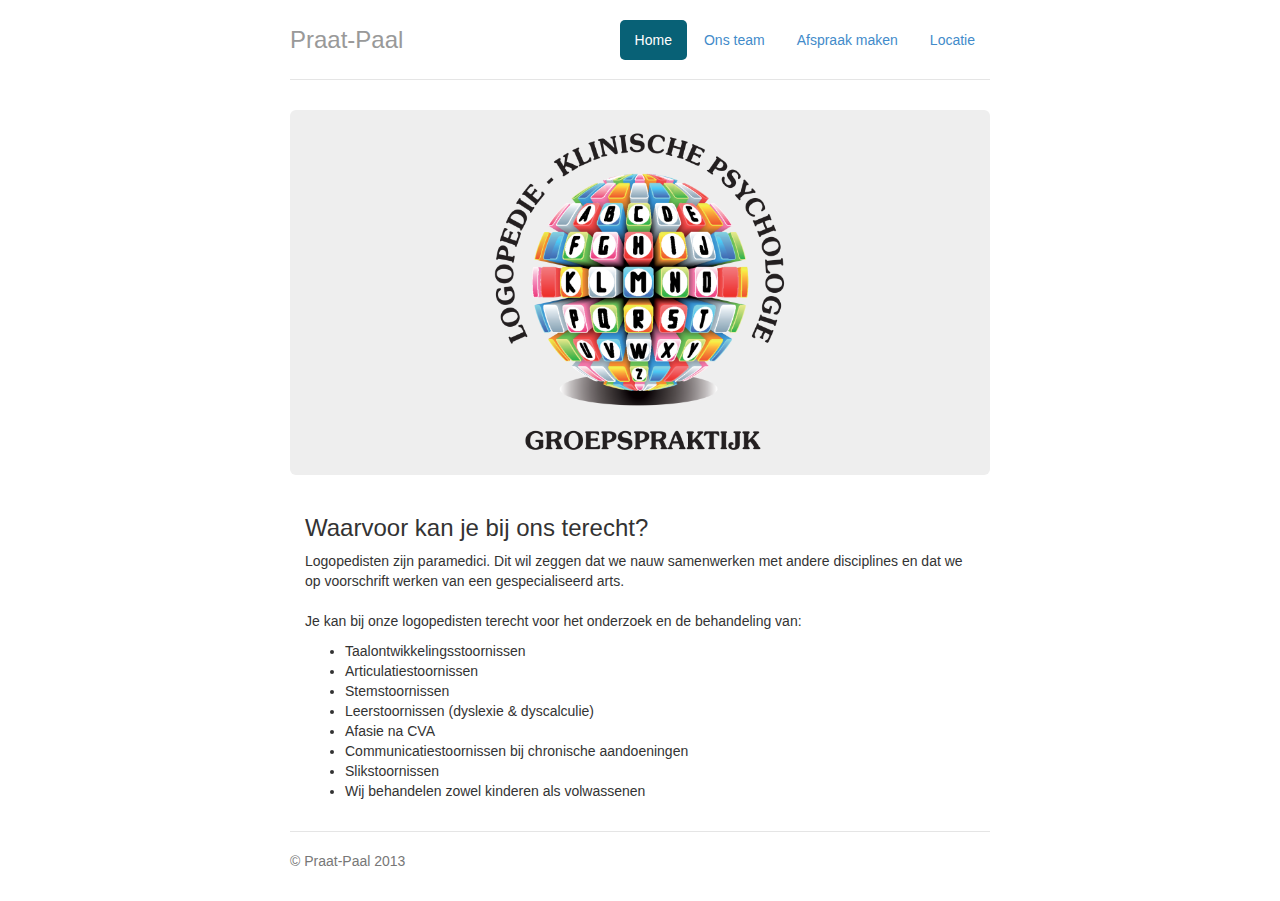
<file: index.html>
<!DOCTYPE html>
<html lang="en">
  
<!-- Mirrored from praatpaal.apphb.com/ by HTTrack Website Copier/3.x [XR&CO'2010], Mon, 26 Aug 2013 18:16:30 GMT -->
<head>
    <meta charset="utf-8">
    <meta name="viewport" content="width=device-width, initial-scale=1.0">
    <meta name="description" content="Groepspraktijk logopedie in Paal (Beringen)">


    <title>Groepspraktijk Praat-Paal - Logopedie</title>

    <link rel="icon" type="image/ico" href="Content/favicon.ico">

    <!-- Bootstrap core CSS -->
    <link href="Content/css/bootstrap.css" rel="stylesheet">

    <!-- Custom styles for this template -->
    <link href="Content/css/jumbotron-narrow.css" rel="stylesheet">

    <!-- HTML5 shim and Respond.js IE8 support of HTML5 elements and media queries -->
    <!--[if lt IE 9]>
      <script src="/assets/js/html5shiv.js"></script>
      <script src="/assets/js/respond.min.js"></script>
    <![endif]-->
  </head>

  <body>

    <div class="container">
      <div class="header">
        <ul class="nav nav-pills pull-right">
          <li><a href="/index.html">Home</a></li>          
          <li><a href="/onsteam.html">Ons team</a></li>
          <li><a href="/afspraakmaken.html">Afspraak maken</a></li>
          <li><a href="/locatie.html">Locatie</a></li>
        </ul>
        <h3 class="text-muted">Praat-Paal</h3>
      </div>

      

 <div class="jumbotron">
    <img width="320px" src="Content/logo.png" />              
</div>

<div class="row marketing">
<div class="col-md-12">
    <h3>Waarvoor kan je bij ons terecht?</h3>
    <p>
        Logopedisten zijn paramedici. Dit wil zeggen dat we nauw samenwerken met andere
        disciplines en dat we op voorschrift werken van een gespecialiseerd arts.
        <br /><br />
        Je kan bij onze logopedisten terecht voor het onderzoek en de behandeling van:
    </p>
    <ul>
        <li>Taalontwikkelingsstoornissen</li>
        <li>Articulatiestoornissen</li>
        <li>Stemstoornissen</li>
        <li>Leerstoornissen (dyslexie & dyscalculie)</li>
        <li>Afasie na CVA</li>
        <li>Communicatiestoornissen bij chronische aandoeningen</li>
        <li>Slikstoornissen</li>            
        <li>Wij behandelen zowel kinderen als volwassenen</li>
    </ul>
</div>      
</div> 
   
      
      <div class="footer">
        <p>&copy; Praat-Paal 2013</p>
      </div>

    </div> <!-- /container -->
    <script src="Content/js/jquery.js" type="text/javascript"></script>
    <script type="text/javascript">
        jQuery(function () {
            jQuery('a').each(function () {
                if (jQuery(this).attr('href') === window.location.pathname) {
                    jQuery('li .active').removeClass('active');
                    jQuery(this).parent('li').addClass('active');
                }
            });
        });  
    </script>
        <script>
      (function(i,s,o,g,r,a,m){i['GoogleAnalyticsObject']=r;i[r]=i[r]||function(){
        (i[r].q=i[r].q||[]).push(arguments)},i[r].l=1*new Date();a=s.createElement(o),
          m=s.getElementsByTagName(o)[0];a.async=1;a.src=g;m.parentNode.insertBefore(a,m)
        })(window,document,'script','//www.google-analytics.com/analytics.js','ga');

        ga('create', 'UA-43584019-1', 'praat-paal.be');
        ga('send', 'pageview');
    </script>
    <!-- Bootstrap core JavaScript
    ================================================== -->
    <!-- Placed at the end of the document so the pages load faster -->
  </body>

<!-- Mirrored from praatpaal.apphb.com/ by HTTrack Website Copier/3.x [XR&CO'2010], Mon, 26 Aug 2013 18:16:32 GMT -->
</html>
</file>
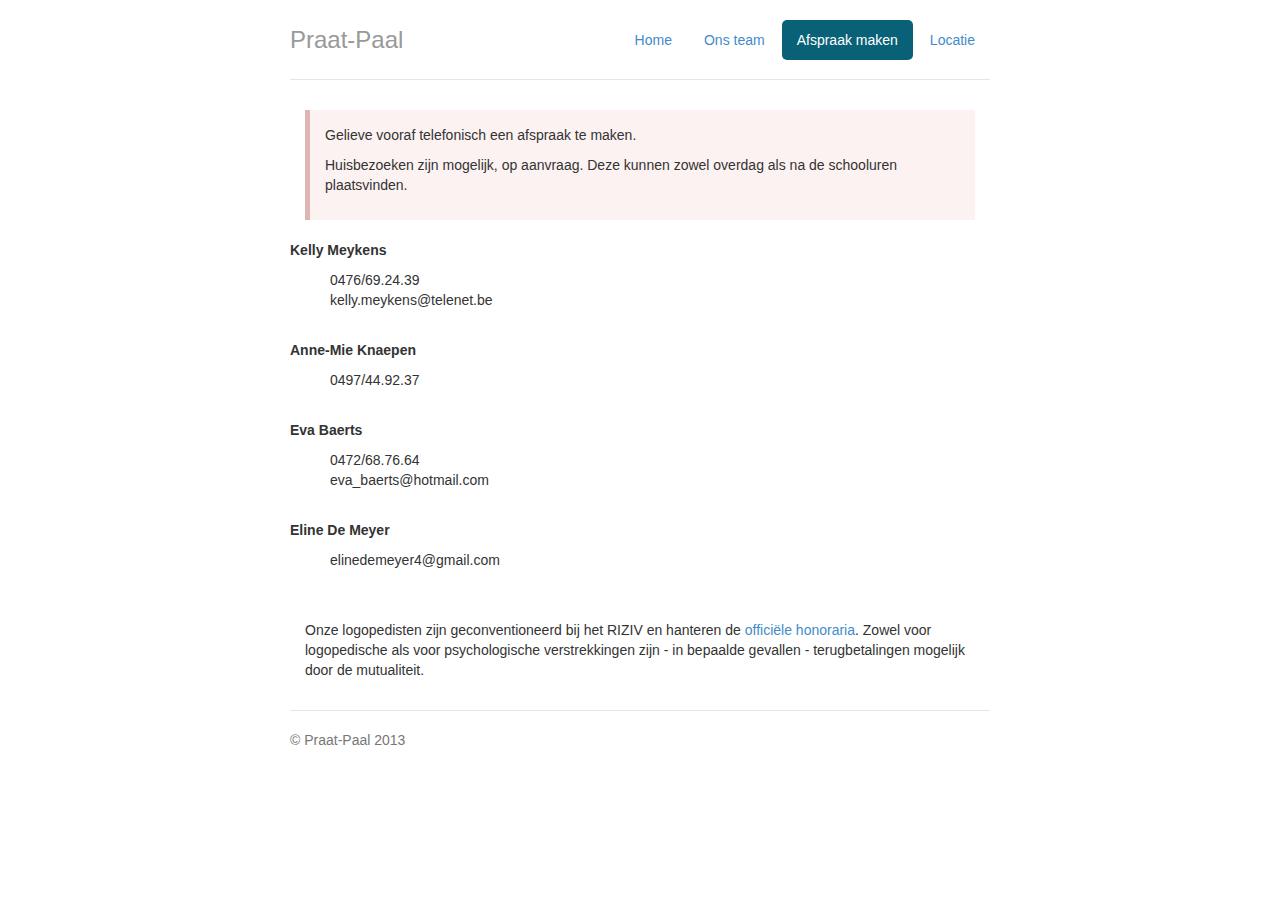
<file: afspraakmaken.html>
<!DOCTYPE html>
<html lang="en">
  
<!-- Mirrored from praatpaal.apphb.com/afspraakmaken.html by HTTrack Website Copier/3.x [XR&CO'2010], Mon, 26 Aug 2013 18:16:50 GMT -->
<head>
    <meta charset="utf-8">
    <meta name="viewport" content="width=device-width, initial-scale=1.0">
    <meta name="description" content="Groepspraktijk logopedie en klinische psychologie in Paal (Beringen)">


    <title>Groepspraktijk Praat-Paal - Logopedie en klinische psychologie</title>

    <link rel="icon" type="image/ico" href="Content/favicon.ico">

    <!-- Bootstrap core CSS -->
    <link href="Content/css/bootstrap.css" rel="stylesheet">

    <!-- Custom styles for this template -->
    <link href="Content/css/jumbotron-narrow.css" rel="stylesheet">

    <!-- HTML5 shim and Respond.js IE8 support of HTML5 elements and media queries -->
    <!--[if lt IE 9]>
      <script src="/assets/js/html5shiv.js"></script>
      <script src="/assets/js/respond.min.js"></script>
    <![endif]-->
  </head>

  <body>

    <div class="container">
      <div class="header">
        <ul class="nav nav-pills pull-right">
          <li><a href="/index.html">Home</a></li>          
          <li><a href="/onsteam.html">Ons team</a></li>
          <li><a href="/afspraakmaken.html">Afspraak maken</a></li>
          <li><a href="/locatie.html">Locatie</a></li>
        </ul>
        <h3 class="text-muted">Praat-Paal</h3>
      </div>

      

<div class="row marketing">
    <div class="col-md-12">    
        <div class="bs-callout bs-callout-danger">
            <p>Gelieve vooraf telefonisch een afspraak te maken.</p>
            <p>Huisbezoeken zijn mogelijk, op aanvraag. Deze kunnen zowel overdag als na de schooluren plaatsvinden.</p>
        </div>
    </div>
</div>

<div class="row">    
    <div class="col-md-6">
        <p><strong>Kelly Meykens</strong></p>
        <p class="appointment-contact-detail">
            0476/69.24.39<br />
            kelly.meykens&#64;telenet.be
        </p>
    </div>
</div>
<br />

<div class="row">    
    <div class="col-md-6">
        <p><strong>Anne-Mie Knaepen</strong></p>
        <p class="appointment-contact-detail">
            0497/44.92.37<br />
        </p>
    </div>
</div>
<br />

<div class="row">    
    <div class="col-md-6">
        <p><strong>Eva Baerts</strong></p>
        <p class="appointment-contact-detail">
            0472/68.76.64 <br />
            eva_baerts&#64;hotmail.com
        </p>
    </div>
</div>
<br />

<div class="row">    
    <div class="col-md-6">
        <p><strong>Eline De Meyer</strong></p>
        <p class="appointment-contact-detail">
            elinedemeyer4&#64;gmail.com
        </p>
    </div>
</div>
<br />

<div class="row marketing">
    <div class="col-md-12">    
        <p>
            Onze logopedisten zijn geconventioneerd bij het RIZIV en hanteren de <a href="https://www.riziv.fgov.be/nl/themas/kost-terugbetaling/door-ziekenfonds/individuele-verzorging/honoraires/Paginas/logopedist.aspx" target="_blank">officiële honoraria</a>.
            Zowel voor logopedische als voor psychologische verstrekkingen zijn - in bepaalde 
            gevallen - terugbetalingen mogelijk door de mutualiteit.
        </p>
    </div>
</div>
   
      
      <div class="footer">
        <p>&copy; Praat-Paal 2013</p>
      </div>

    </div> <!-- /container -->
    <script src="Content/js/jquery.js" type="text/javascript"></script>
    <script type="text/javascript">
        jQuery(function () {
            jQuery('a').each(function () {
                if (jQuery(this).attr('href') === window.location.pathname) {
                    jQuery('li .active').removeClass('active');
                    jQuery(this).parent('li').addClass('active');
                }
            });
        });  
    </script>
    <script>
      (function(i,s,o,g,r,a,m){i['GoogleAnalyticsObject']=r;i[r]=i[r]||function(){
        (i[r].q=i[r].q||[]).push(arguments)},i[r].l=1*new Date();a=s.createElement(o),
          m=s.getElementsByTagName(o)[0];a.async=1;a.src=g;m.parentNode.insertBefore(a,m)
        })(window,document,'script','//www.google-analytics.com/analytics.js','ga');

        ga('create', 'UA-43584019-1', 'praat-paal.be');
        ga('send', 'pageview');
    </script>
    <!-- Bootstrap core JavaScript
    ================================================== -->
    <!-- Placed at the end of the document so the pages load faster -->
  </body>

<!-- Mirrored from praatpaal.apphb.com/afspraakmaken.html by HTTrack Website Copier/3.x [XR&CO'2010], Mon, 26 Aug 2013 18:16:50 GMT -->
</html>
</file>
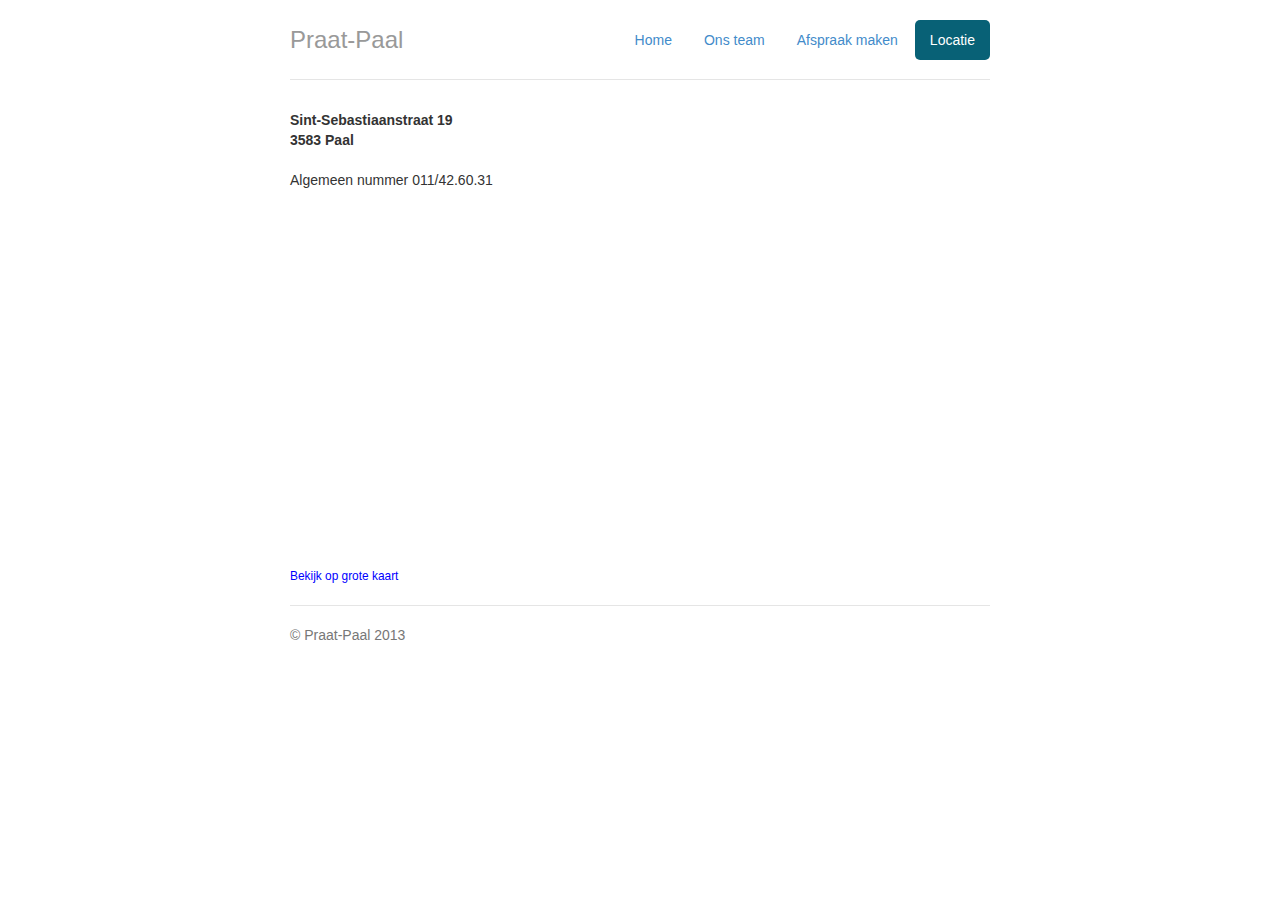
<file: locatie.html>
<!DOCTYPE html>
<html lang="en">
  
<!-- Mirrored from praatpaal.apphb.com/locatie.html by HTTrack Website Copier/3.x [XR&CO'2010], Mon, 26 Aug 2013 18:16:50 GMT -->
<head>
    <meta charset="utf-8">
    <meta name="viewport" content="width=device-width, initial-scale=1.0">
    <meta name="description" content="Groepspraktijk logopedie en klinische psychologie in Paal (Beringen)">


    <title>Groepspraktijk Praat-Paal - Logopedie en klinische psychologie</title>

    <link rel="icon" type="image/ico" href="Content/favicon.ico">

    <!-- Bootstrap core CSS -->
    <link href="Content/css/bootstrap.css" rel="stylesheet">

    <!-- Custom styles for this template -->
    <link href="Content/css/jumbotron-narrow.css" rel="stylesheet">

    <!-- HTML5 shim and Respond.js IE8 support of HTML5 elements and media queries -->
    <!--[if lt IE 9]>
      <script src="/assets/js/html5shiv.js"></script>
      <script src="/assets/js/respond.min.js"></script>
    <![endif]-->
  </head>

  <body>

    <div class="container">
      <div class="header">
        <ul class="nav nav-pills pull-right">
          <li><a href="/index.html">Home</a></li>          
          <li><a href="/onsteam.html">Ons team</a></li>
          <li><a href="/afspraakmaken.html">Afspraak maken</a></li>
          <li><a href="/locatie.html">Locatie</a></li>
        </ul>
        <h3 class="text-muted">Praat-Paal</h3>
      </div>

      

<div class="row">    
    <div class="col-md-12">
        <address>
            <strong>
                Sint-Sebastiaanstraat 19<br />
                3583 Paal<br /><br />
            </strong>
            <abbr>Algemeen nummer</abbr> 011/42.60.31
        </address>

        <iframe width="425" height="350" frameborder="0" scrolling="no" marginheight="0" marginwidth="0" src="https://maps.google.be/maps?f=q&amp;source=s_q&amp;hl=en&amp;geocode=&amp;q=Sint-Sebastiaanstraat+19+3553+Paal&amp;sll=51.260385,4.35772&amp;sspn=0.392308,1.203003&amp;t=m&amp;ie=UTF8&amp;hq=&amp;hnear=Sint-Sebastiaanstraat+19,+3583+Beringen,+Limburg,+Vlaams+Gewest&amp;ll=51.045027,5.168851&amp;spn=0.006158,0.018797&amp;z=14&amp;iwloc=near&amp;output=embed"></iframe><br /><small><a href="https://maps.google.be/maps?f=q&amp;source=embed&amp;hl=en&amp;geocode=&amp;q=Sint-Sebastiaanstraat+19+3553+Paal&amp;sll=51.260385,4.35772&amp;sspn=0.392308,1.203003&amp;t=m&amp;ie=UTF8&amp;hq=&amp;hnear=Sint-Sebastiaanstraat+19,+3583+Beringen,+Limburg,+Vlaams+Gewest&amp;ll=51.045027,5.168851&amp;spn=0.006158,0.018797&amp;z=14&amp;iwloc=A" style="color:#0000FF;text-align:left">Bekijk op grote kaart</a></small>
    </div>
</div>
<br />   
      
      <div class="footer">
        <p>&copy; Praat-Paal 2013</p>
      </div>

    </div> <!-- /container -->
    <script src="Content/js/jquery.js" type="text/javascript"></script>
    <script type="text/javascript">
        jQuery(function () {
            jQuery('a').each(function () {
                if (jQuery(this).attr('href') === window.location.pathname) {
                    jQuery('li .active').removeClass('active');
                    jQuery(this).parent('li').addClass('active');
                }
            });
        });  
    </script>
        <script>
      (function(i,s,o,g,r,a,m){i['GoogleAnalyticsObject']=r;i[r]=i[r]||function(){
        (i[r].q=i[r].q||[]).push(arguments)},i[r].l=1*new Date();a=s.createElement(o),
          m=s.getElementsByTagName(o)[0];a.async=1;a.src=g;m.parentNode.insertBefore(a,m)
        })(window,document,'script','//www.google-analytics.com/analytics.js','ga');

        ga('create', 'UA-43584019-1', 'praat-paal.be');
        ga('send', 'pageview');
    </script>
    <!-- Bootstrap core JavaScript
    ================================================== -->
    <!-- Placed at the end of the document so the pages load faster -->
  </body>

<!-- Mirrored from praatpaal.apphb.com/locatie.html by HTTrack Website Copier/3.x [XR&CO'2010], Mon, 26 Aug 2013 18:16:50 GMT -->
</html>
</file>
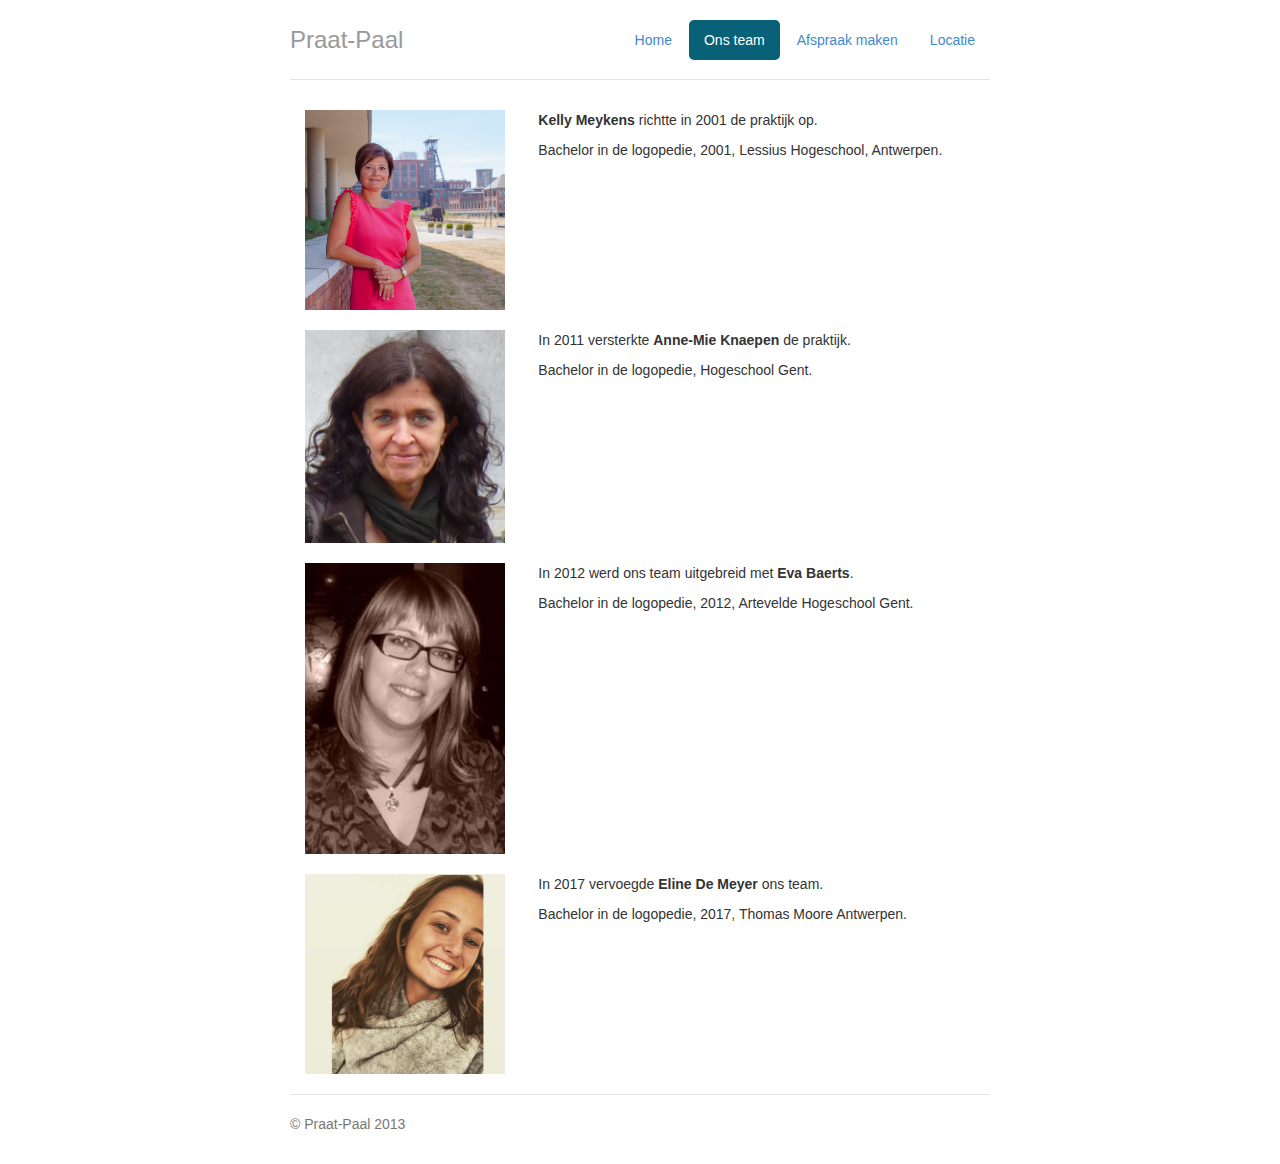
<file: onsteam.html>
<!DOCTYPE html>
<html lang="en">
  
<!-- Mirrored from praatpaal.apphb.com/onsteam.html by HTTrack Website Copier/3.x [XR&CO'2010], Mon, 26 Aug 2013 18:16:34 GMT -->
<head>
    <meta charset="utf-8">
    <meta name="viewport" content="width=device-width, initial-scale=1.0">
    <meta name="description" content="Groepspraktijk logopedie en klinische psychologie in Paal (Beringen)">


    <title>Groepspraktijk Praat-Paal - Logopedie en klinische psychologie</title>

    <link rel="icon" type="image/ico" href="Content/favicon.ico">

    <!-- Bootstrap core CSS -->
    <link href="Content/css/bootstrap.css" rel="stylesheet">

    <!-- Custom styles for this template -->
    <link href="Content/css/jumbotron-narrow.css" rel="stylesheet">

    <!-- HTML5 shim and Respond.js IE8 support of HTML5 elements and media queries -->
    <!--[if lt IE 9]>
      <script src="/assets/js/html5shiv.js"></script>
      <script src="/assets/js/respond.min.js"></script>
    <![endif]-->
  </head>

  <body>

    <div class="container">
      <div class="header">
        <ul class="nav nav-pills pull-right">
          <li><a href="/index.html">Home</a></li>          
          <li><a href="/onsteam.html">Ons team</a></li>
          <li><a href="/afspraakmaken.html">Afspraak maken</a></li>
          <li><a href="/locatie.html">Locatie</a></li>
        </ul>
        <h3 class="text-muted">Praat-Paal</h3>
      </div>

      

<div class="row marketing">
    <div class="col-md-4">
        <img width="200px" src="Content/team/kelly2.jpg" />       
    </div>   
    <div class="col-md-8">
        <p>
            <strong>Kelly Meykens</strong> richtte in 2001 de praktijk op.             
        </p>
        <p>
            Bachelor in de logopedie, 2001, Lessius Hogeschool, Antwerpen.
        </p>
    </div>   
</div>    
<div class="row marketing">
    <div class="col-md-4">
        <img width="200px" src="Content/team/annemie.jpg" />       
    </div>   
    <div class="col-md-8">
       <p>
            In 2011 versterkte <strong>Anne-Mie Knaepen</strong> de praktijk.
        </p>
        <p>
            Bachelor in de logopedie, Hogeschool Gent.
        </p>
    </div>   
</div>   
<div class="row marketing">
    <div class="col-md-4">
        <img width="200px" src="Content/team/eva.png" />       
    </div>   
    <div class="col-md-8">
        <p>
            In 2012 werd ons team uitgebreid met <strong>Eva Baerts</strong>.
        </p>
        <p>
            Bachelor in de logopedie, 2012, Artevelde Hogeschool Gent.
        </p>
    </div>   
</div>   
<div class="row marketing">
    <div class="col-md-4">
        <img width="200px" src="Content/team/eline.jpg" />       
    </div>   
    <div class="col-md-8">
        <p>
            In 2017 vervoegde <strong>Eline De Meyer</strong> ons team.
        </p>
        <p>
            Bachelor in de logopedie, 2017, Thomas Moore Antwerpen.
        </p>
    </div>   
</div>  
      
      <div class="footer">
        <p>&copy; Praat-Paal 2013</p>
      </div>

    </div> <!-- /container -->
    <script src="Content/js/jquery.js" type="text/javascript"></script>
    <script type="text/javascript">
        jQuery(function () {
            jQuery('a').each(function () {
                if (jQuery(this).attr('href') === window.location.pathname) {
                    jQuery('li .active').removeClass('active');
                    jQuery(this).parent('li').addClass('active');
                }
            });
        });  
    </script>
        <script>
      (function(i,s,o,g,r,a,m){i['GoogleAnalyticsObject']=r;i[r]=i[r]||function(){
        (i[r].q=i[r].q||[]).push(arguments)},i[r].l=1*new Date();a=s.createElement(o),
          m=s.getElementsByTagName(o)[0];a.async=1;a.src=g;m.parentNode.insertBefore(a,m)
        })(window,document,'script','//www.google-analytics.com/analytics.js','ga');

        ga('create', 'UA-43584019-1', 'praat-paal.be');
        ga('send', 'pageview');
    </script>
    <!-- Bootstrap core JavaScript
    ================================================== -->
    <!-- Placed at the end of the document so the pages load faster -->
  </body>

<!-- Mirrored from praatpaal.apphb.com/onsteam.html by HTTrack Website Copier/3.x [XR&CO'2010], Mon, 26 Aug 2013 18:16:50 GMT -->
</html>
</file>
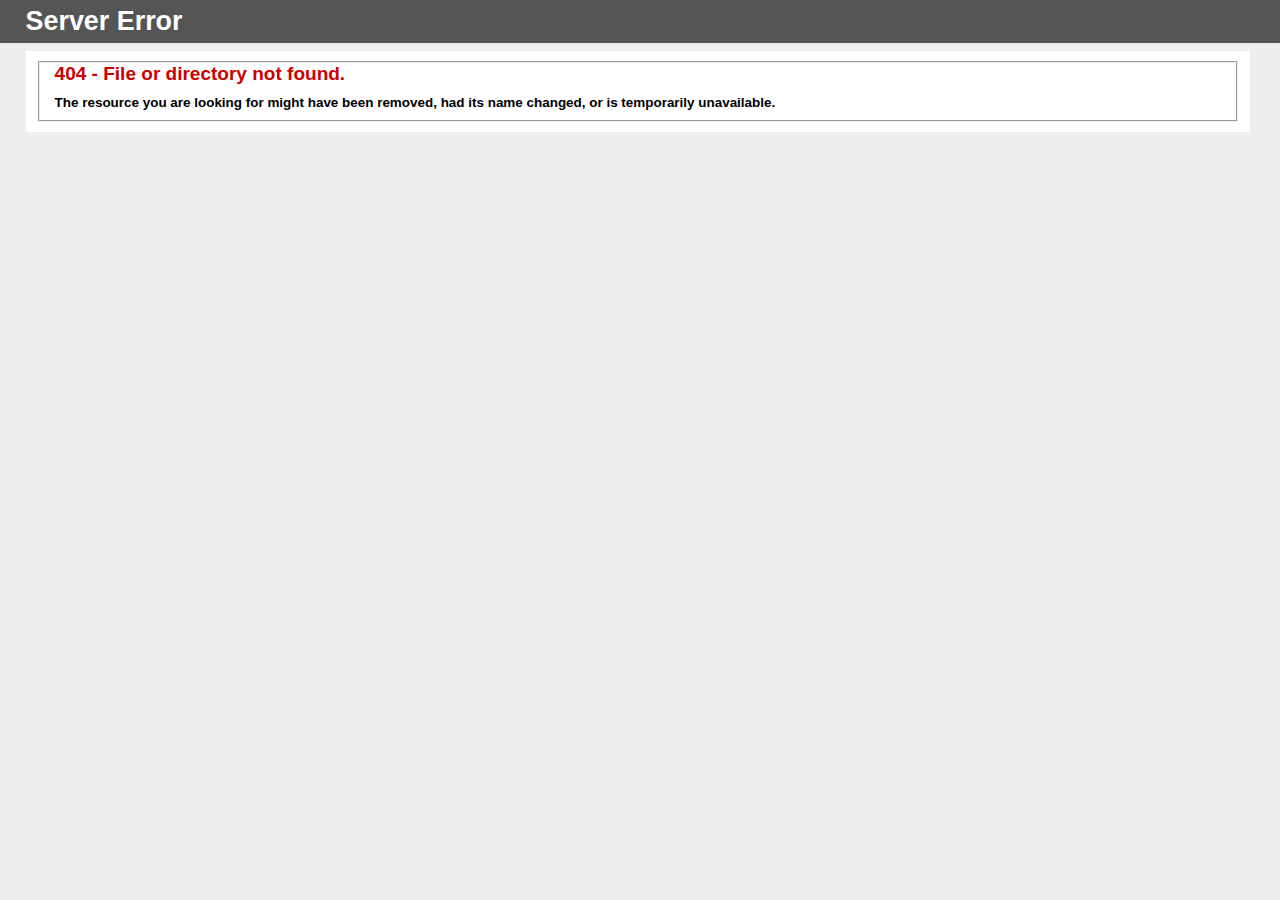
<file: Content/fonts/glyphicons-halflings-regular-2.html>
<!DOCTYPE html PUBLIC "-//W3C//DTD XHTML 1.0 Strict//EN" "http://www.w3.org/TR/xhtml1/DTD/xhtml1-strict.dtd">
<html xmlns="http://www.w3.org/1999/xhtml">
<head>
<meta http-equiv="Content-Type" content="text/html; charset=iso-8859-1"/>
<title>404 - File or directory not found.</title>
<style type="text/css">
<!--
body{margin:0;font-size:.7em;font-family:Verdana, Arial, Helvetica, sans-serif;background:#EEEEEE;}
fieldset{padding:0 15px 10px 15px;} 
h1{font-size:2.4em;margin:0;color:#FFF;}
h2{font-size:1.7em;margin:0;color:#CC0000;} 
h3{font-size:1.2em;margin:10px 0 0 0;color:#000000;} 
#header{width:96%;margin:0 0 0 0;padding:6px 2% 6px 2%;font-family:"trebuchet MS", Verdana, sans-serif;color:#FFF;
background-color:#555555;}
#content{margin:0 0 0 2%;position:relative;}
.content-container{background:#FFF;width:96%;margin-top:8px;padding:10px;position:relative;}
-->
</style>
</head>
<body>
<div id="header"><h1>Server Error</h1></div>
<div id="content">
 <div class="content-container"><fieldset>
  <h2>404 - File or directory not found.</h2>
  <h3>The resource you are looking for might have been removed, had its name changed, or is temporarily unavailable.</h3>
 </fieldset></div>
</div>
</body>
</html>
</file>
<file: Content/css/jumbotron-narrow.css>
﻿/* Space out content a bit */
body {
  padding-top: 20px;
  padding-bottom: 20px;
}

/* Everything but the jumbotron gets side spacing for mobile first views */
.header,
.marketing,
.footer {
  padding-left: 15px;
  padding-right: 15px;
}

/* Custom page header */
.header {
  border-bottom: 1px solid #e5e5e5;
}
/* Make the masthead heading the same height as the navigation */
.header h3 {
  margin-top: 0;
  margin-bottom: 0;
  line-height: 40px;
  padding-bottom: 19px;
}

/* Custom page footer */
.footer {
  padding-top: 19px;
  color: #777;
  border-top: 1px solid #e5e5e5;
}

/* Customize container */
@media (min-width: 768px) {
  .container {
    max-width: 730px;
  }
}
.container-narrow > hr {
  margin: 30px 0;
}

/* Main marketing message and sign up button */
.jumbotron {
  text-align: center;
  border-bottom: 1px solid #e5e5e5;
  padding-top: 8px !important;
  padding-bottom: 8px !important;
  margin-bottom: 10px !important;
}
.jumbotron .btn {
  font-size: 21px;
  padding: 14px 24px;
}

/* Supporting marketing content */
.marketing {
  margin: 20px 0;
}
.marketing p + h4 {
  margin-top: 28px;
}

/* Responsive: Portrait tablets and up */
@media screen and (min-width: 768px) {
  /* Remove the padding we set earlier */
  .header,
  .marketing,
  .footer {
    padding-left: 0;
    padding-right: 0;
  }
  /* Space out the masthead */
  .header {
    margin-bottom: 30px;
  }
  /* Remove the bottom border on the jumbotron for visual effect */
  .jumbotron {
    border-bottom: 0;
  }
}

.nav-pills > li.active > a, .nav-pills > li.active > a:hover, .nav-pills > li.active > a:focus {
    background-color: #086176 !important;
}

.appointment-contact-detail {
    padding-left: 40px;
}

.bs-callout-danger {
    background-color: #fcf2f2;
    border-left: 5px solid #dFb5b4;
}

.bs-callout {
    padding: 15px 15px 15px 15px;
}
</file>
